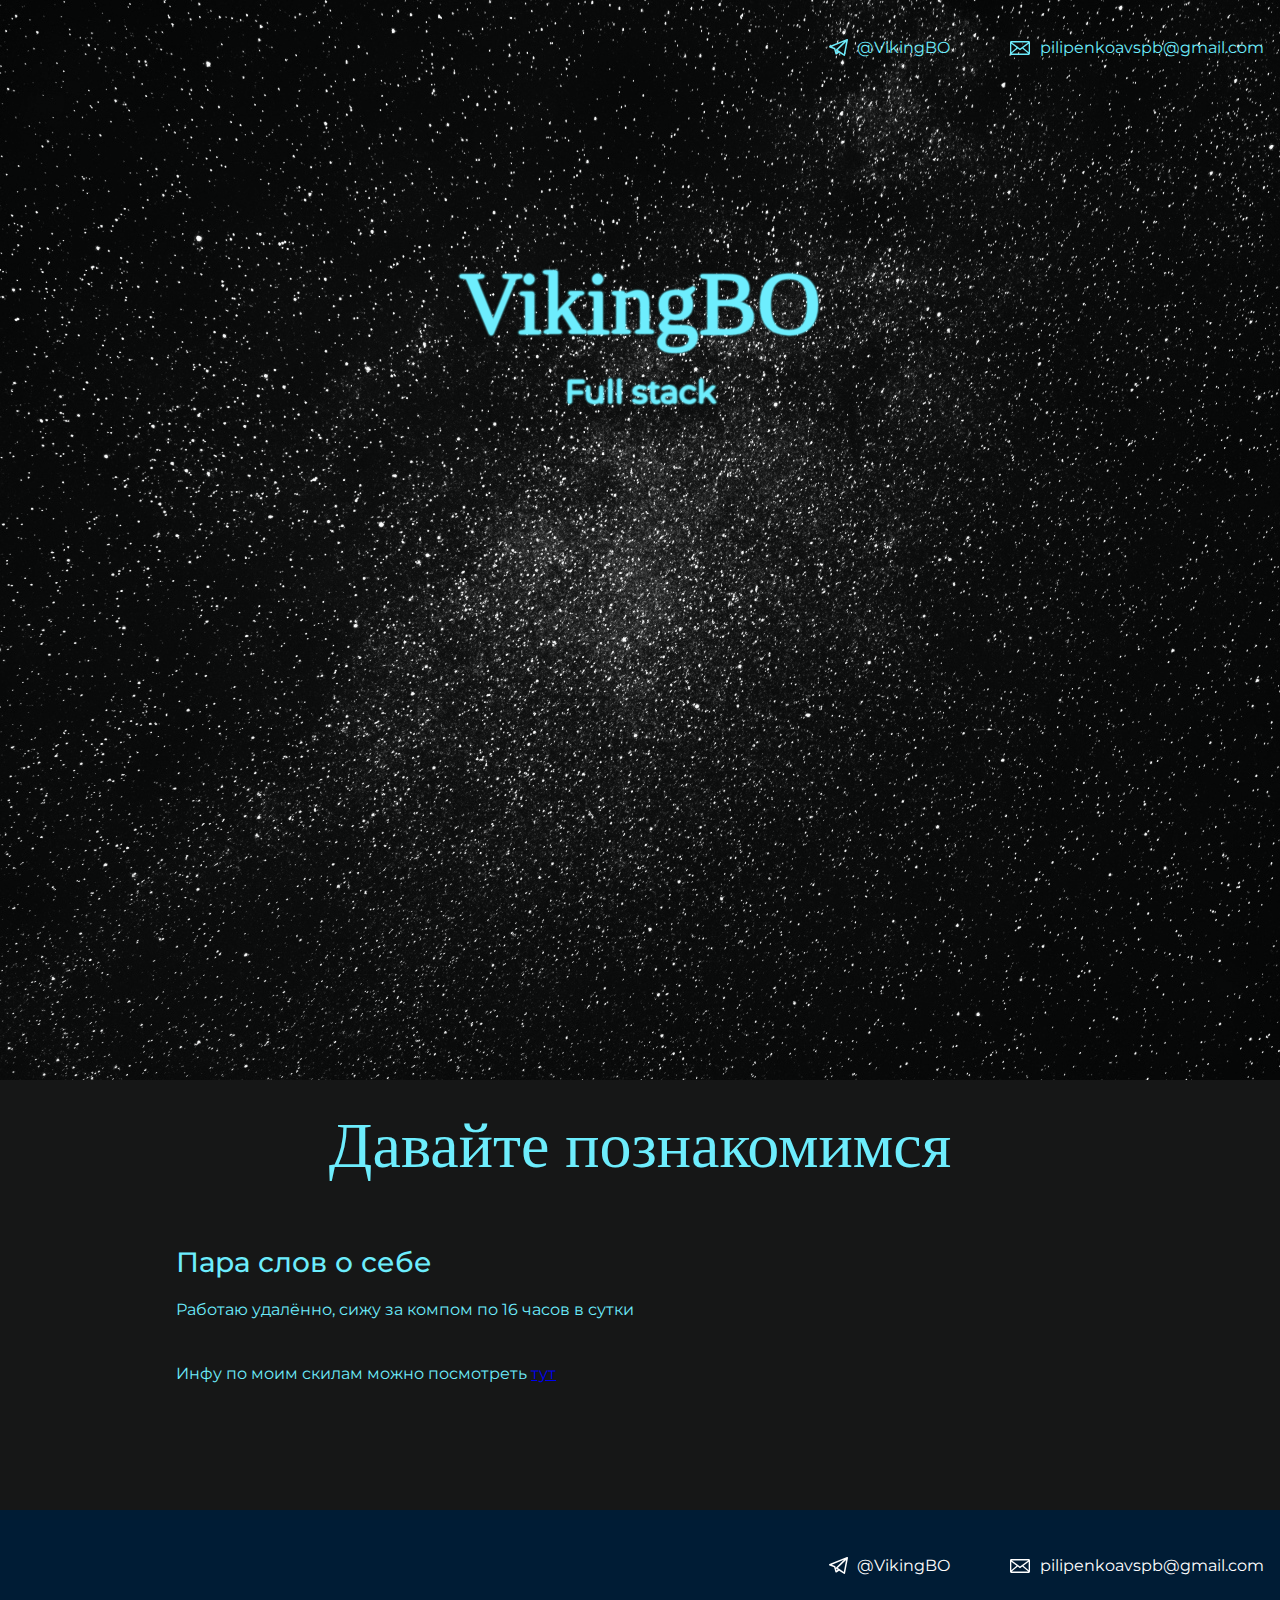
<file: index.html>
<!DOCTYPE html>
<html lang="ru">
  <head>
    <meta charset="UTF-8">
    <link rel="stylesheet" href="style.css">
    <title>Портфолио Full stack VikingBO</title>
    
    <link href="https://fonts.googleapis.com/css?family=Montserrat:400,500,700|Old+Standard+TT&display=swap&subset=cyrillic" rel="stylesheet">
    <!--link href="https://fonts.googleapis.com/css?family=Orbitron:400,500,700|Old+Standard+TT&display=swap&subset=cyrillic" rel="stylesheet"-->
  </head>

  <body>
    <header class="page-header">
      <div class="container">
        <a class="header-telegram" href="https://t.me/VikingBO">@VikingBO</a>
        <a class="header-email" href="mailto:pilipenkoavspb@gmail.com" title="Написать письмо">pilipenkoavspb@gmail.com</a>
      </div>
    </header>

    <section class="hero-image">
      <div class="container">
        <h1 class="heading">VikingBO</h1>
        <p>Full stack</p>
      </div>
    </section>

    <section class="intro">
      <div class="container">
        <h2 class="subheading">Давайте познакомимся</h2>
        <h3>Пара слов о себе</h3>
        <p>Работаю удалённо, сижу за компом по 16 часов в сутки</p>
        <p>Инфу по моим скилам можно посмотреть <a href="https://career.habr.com/pilipenkoandrey" target="_blank">тут</a></p>
      </div>
    </section>

    <footer class="page-footer">
      <div class="container">
        <a class="footer-telegram" href="https://t.me/VikingBO">@VikingBO</a>        
        <a class="footer-email" href="mailto:pilipenkoavspb@gmail.com" title="Написать письмо">pilipenkoavspb@gmail.com</a>
      </div>
    </footer>
  </body>
</html>
</file>
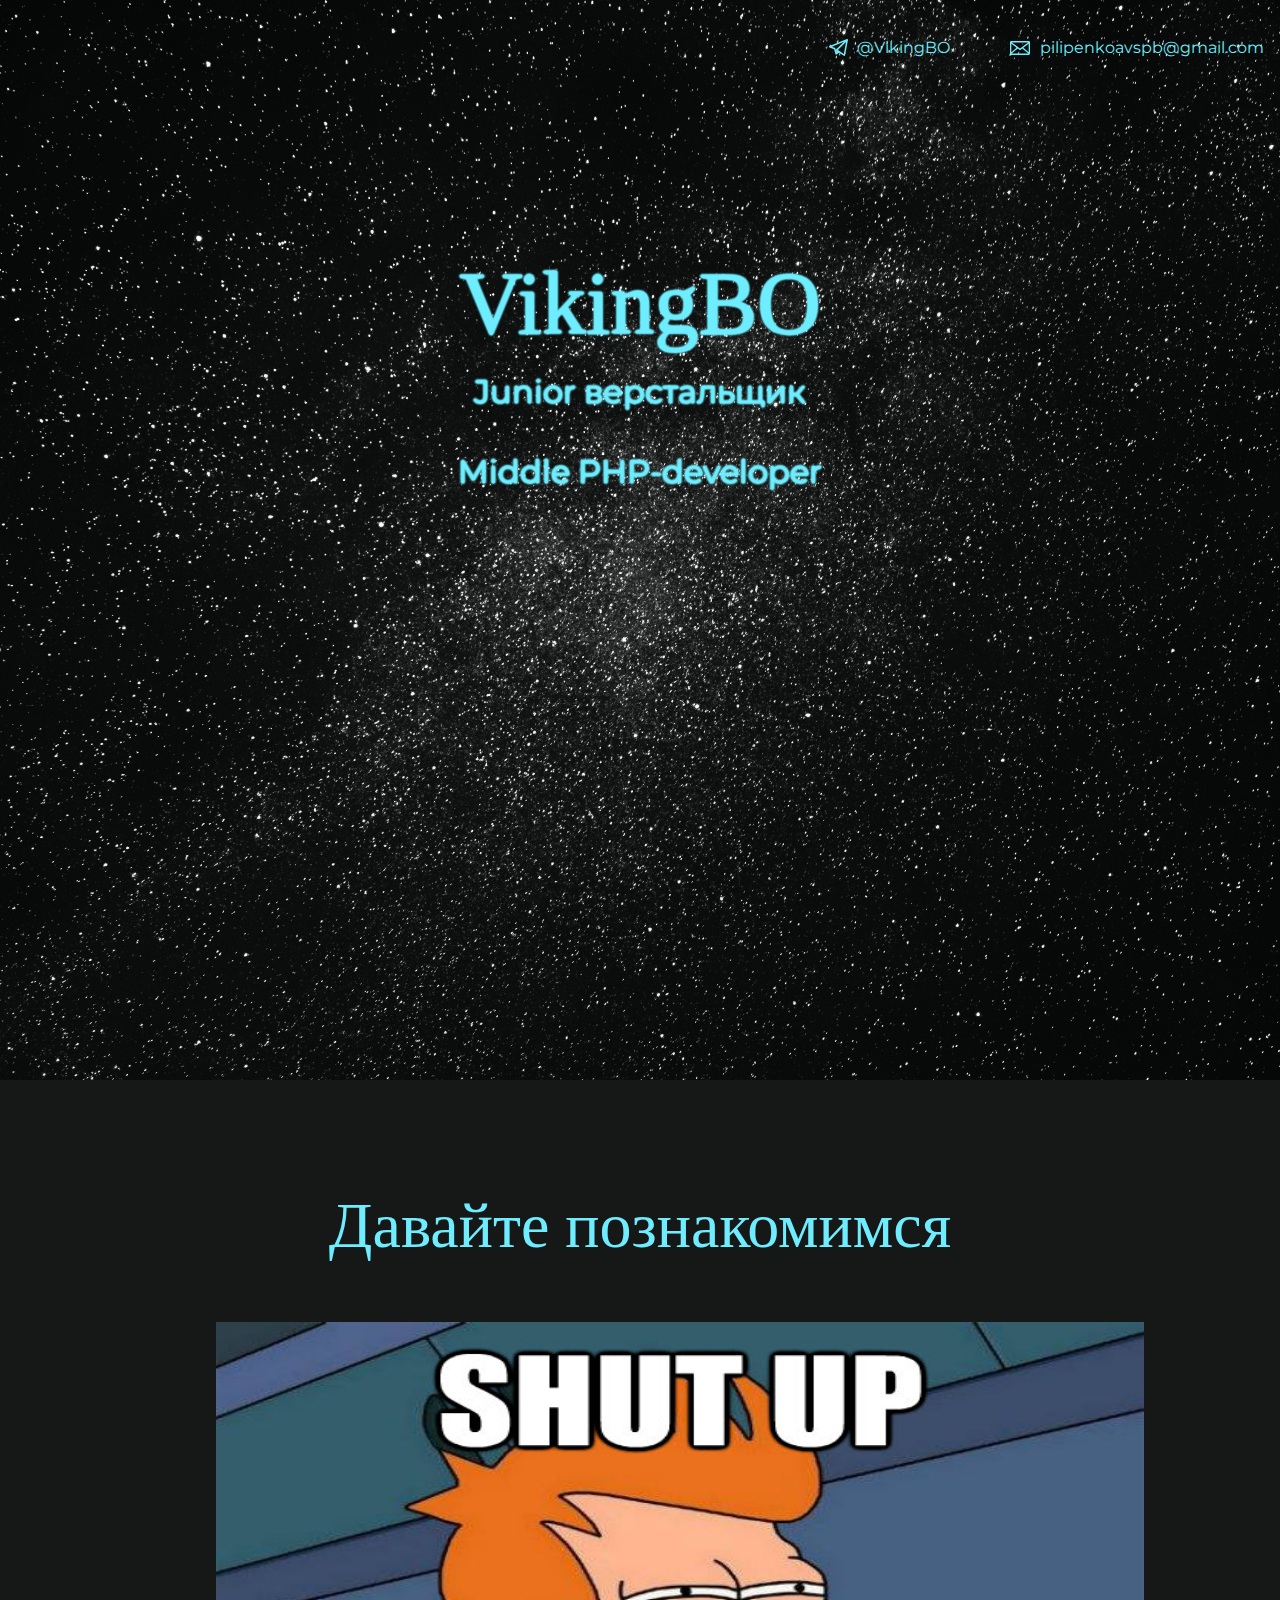
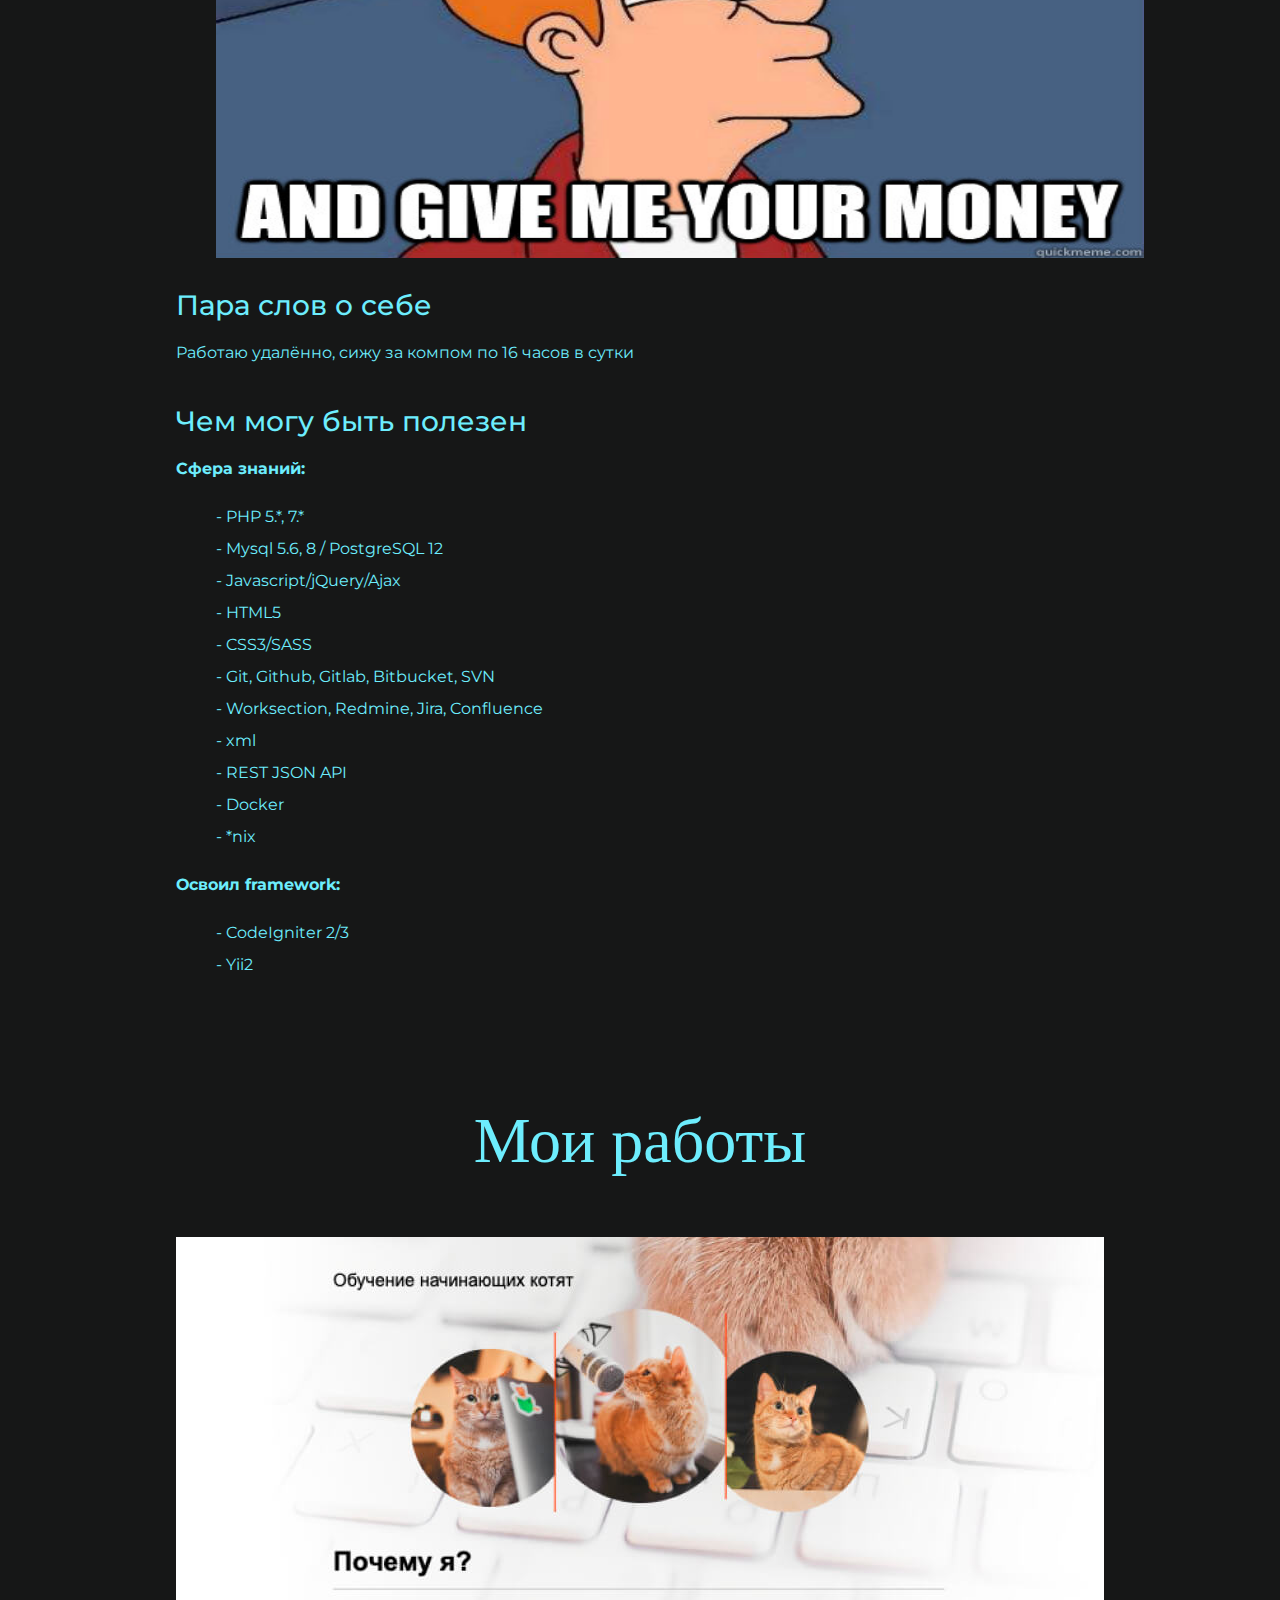
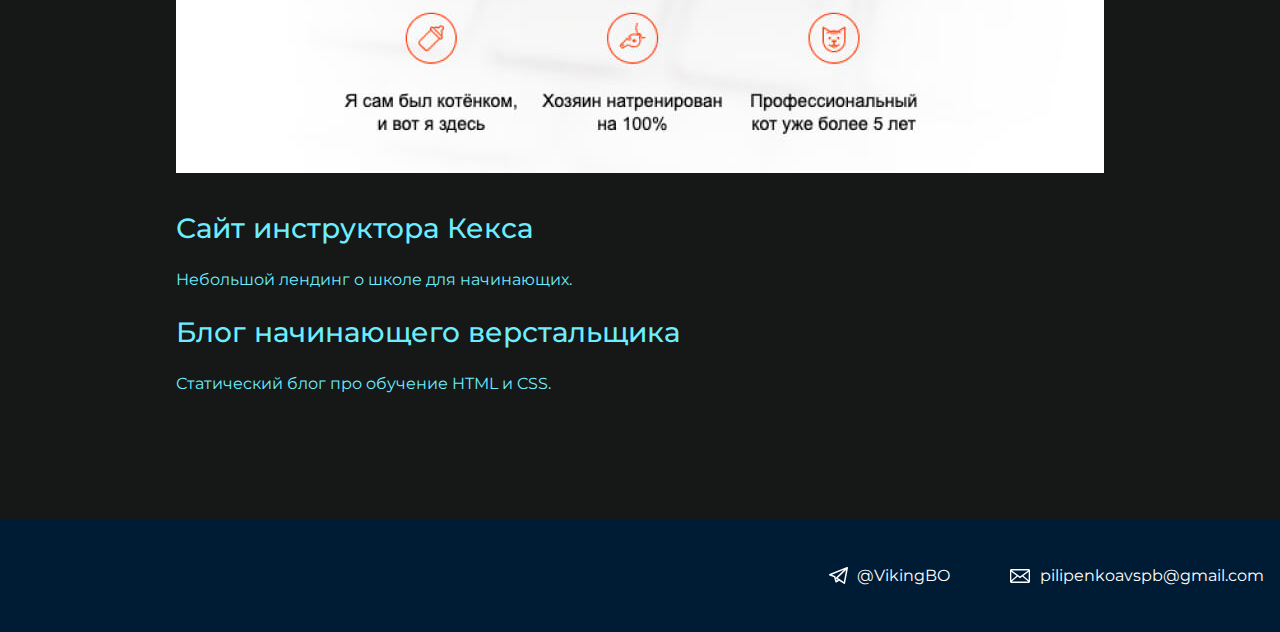
<file: index111.html>
<!DOCTYPE html>
<html lang="ru">
  <head>
    <meta charset="UTF-8">
    <link rel="stylesheet" href="style.css">
    <title>Портфолио Junior верстальщика</title>
    
    <link href="https://fonts.googleapis.com/css?family=Montserrat:400,500,700|Old+Standard+TT&display=swap&subset=cyrillic" rel="stylesheet">
    <!--link href="https://fonts.googleapis.com/css?family=Orbitron:400,500,700|Old+Standard+TT&display=swap&subset=cyrillic" rel="stylesheet"-->
  </head>

  <body>
    <header class="page-header">
      <div class="container">
        <a class="header-telegram" href="https://t.me/VikingBO">@VikingBO</a>
        <a class="header-email" href="mailto:pilipenkoavspb@gmail.com" title="Написать письмо">pilipenkoavspb@gmail.com</a>
      </div>
    </header>

    <section class="hero-image">
      <div class="container">
        <h1 class="heading">VikingBO</h1>
        <p>Junior верстальщик</p><br>
        <p>Middle PHP-developer</p>
      </div>
    </section>

    <section class="intro">
      <div class="container">
        <h2 class="subheading">Давайте познакомимся</h2>
        <figure>
          <img src="files/user.jpg" width="928" height="536" alt="Фотография Неопознанного Енота">
        </figure>
        <h3>Пара слов о себе</h3>
        <p>Работаю удалённо, сижу за компом по 16 часов в сутки</p>
        <h3>Чем могу быть полезен</h3>
        <div>
          <strong>Сфера знаний:</strong>
          <ul>
            <li>- PHP 5.*, 7.*</li>
            <li>- Mysql 5.6, 8 / PostgreSQL 12</li>
            <li>- Javascript/jQuery/Ajax</li>
            <li>- HTML5</li>
            <li>- CSS3/SASS</li>
            <li>- Git, Github, Gitlab, Bitbucket, SVN</li>
            <li>- Worksection, Redmine, Jira, Confluence</li>
            <li>- xml</li>
            <li>- REST JSON API</li>
            <li>- Docker</li>
            <li>- *nix</li>
          </ul>

          <strong>Освоил framework:</strong>
          <ul>
            <li>- CodeIgniter 2/3</li>
            <li>- Yii2</li>
          </ul>
        </div>
      </div>
    </section>

    <section class="portfolio">
      <div class="container">
        <h2 class="subheading">Мои работы</h2>

        <figure class="project-image">
          <img src="files/project.jpg" width="928" height="536" alt="Cайт инструктора Кекса">
        </figure>
        <h3>Сайт инструктора Кекса</h3>
        <p>Небольшой лендинг о школе для начинающих.</p>

        <h3>Блог начинающего верстальщика</h3>
        <p>Статический блог про обучение HTML и CSS.</p>
      </div>
    </section>

    <footer class="page-footer">
      <div class="container">
        <a class="footer-telegram" href="https://t.me/VikingBO">@VikingBO</a>        
        <a class="footer-email" href="mailto:pilipenkoavspb@gmail.com" title="Написать письмо">pilipenkoavspb@gmail.com</a>
      </div>
    </footer>
  </body>
</html>
</file>
<file: style.css>
body {
  margin: 0;
  min-width: 960px;
  font-family: "Montserrat", "Helvetica", "Arial", sans-serif;
  /*font-family: "Orbitron", "Helvetica", "Arial", sans-serif;*/
  font-size: 16px;
  line-height: 32px;
  color: #6dedfd;
  background: url("img/hero-bg_2.jpg") top center no-repeat, #161717;
  background-blend-mode: luminosity;
}

ul li {
  list-style-type: none;
}

.container {
  max-width: 928px;
  margin: 0 auto;
  padding: 0 16px;
}

.page-header {
  margin: 0 0 160px;
  padding: 32px 0 32px;
}

.page-header .container,
.page-footer .container {
  max-width: 1408px;
  text-align: right;
}

.page-header a {
  margin-left: 56px;
  color: #6dedfd;
  text-decoration: none;
  background-repeat: no-repeat;
  background-position: left;
}

.header-email {
  padding-left: 30px;
  background-image: url("img/icon-email-header.svg");
}

.header-phone {
  padding-left: 25px;
  background-image: url("img/icon-phone-header.svg");
}
.header-telegram {
  padding-left: 28px;
  background-image: url("img/icon-telegram-header.svg");
}

.hero-image {
  margin-bottom: 690px;
  text-shadow: 1px 0px 2px #6dedfd, 0px 1px 2px #6dedfd, -1px 0px 2px #6dedfd, 0px -1px 2px #6dedfd;
}

.hero-image .container {
  max-width: 1408px;
  text-align: center;
}

.heading {
  margin: 0 0 16px;
  font-family: "Old Standard TT", "Times", "Times New Roman", serif;
  font-size: 88px;
  line-height: 96px;
  font-weight: 400;
}

.hero-image p {
  margin: 0;
  font-size: 32px;
  line-height: 48px;
}

.intro {
  margin: 0 0 120px;
}

.subheading {
  margin: 0 0 56px;
  font-family: "Old Standard TT", "Times", "Times New Roman", serif;
  font-size: 64px;
  line-height: 80px;
  font-weight: 400;
  text-align: center;
}
.subheading figure {
  margin: 0;
}

.user-image {
  margin: 0 0 32px;
  text-align: center;
}

.intro h3,
.portfolio h3 {
  margin: 0 0 12px;
  font-size: 28px;
  line-height: 40px;
  font-weight: 500;
}

.intro p {
  margin: 0 0 32px;
}

.skills-list {
  margin: 0;
  padding: 0;
}

.skills-list dt {
  padding-left: 32px;
  background-repeat: no-repeat;
  background-position: left;
}

.skill-html {
  background-image: url("img/icon-html.svg");
}

.skill-css {
  background-image: url("img/icon-css.svg");
}

.level {
  margin: 4px 0 16px;
  padding: 0;
  height: 14px;
  font-size: 0;
  background-color: #ffffff;
  border: 1px solid #86c3fa;
  border-radius: 8px;
}

.level div {
  margin: 1px;
  height: 12px;
  background-color: #288be6;
  border-radius: 6px;
}

.portfolio {
  margin: 0 0 120px;
}

.projects {
  margin: 0;
  padding: 0;
  list-style: none;
}

.projects li {
  margin: 0 0 80px;
}

.project-image {
  margin: 0 0 24px;
  text-align: center;
}

.projects p {
  margin: 0 0 24px;
}

.button {
  padding: 6px 20px;
  display: inline-block;
  vertical-align: baseline;
  text-decoration: none;
  text-transform: uppercase;
  border-radius: 4px;
  background-color: #288be6;
  color: #ffffff;
}

.page-footer {
  padding: 40px 0;
  background-color: #001c35;
  color: #ffffff;
}

.page-footer a {
  margin-left: 56px;
  color: inherit;
  text-decoration: none;
  background-repeat: no-repeat;
  background-position: left;
}

.footer-email {
  padding-left: 30px;
  background-image: url("img/icon-email-footer.svg");
}

.footer-phone {
  padding-left: 25px;
  background-image: url("img/icon-phone-footer.svg");
}

.footer-telegram {
  padding-left: 28px;
  background-image: url("img/icon-telegram-footer.svg");
}
</file>
